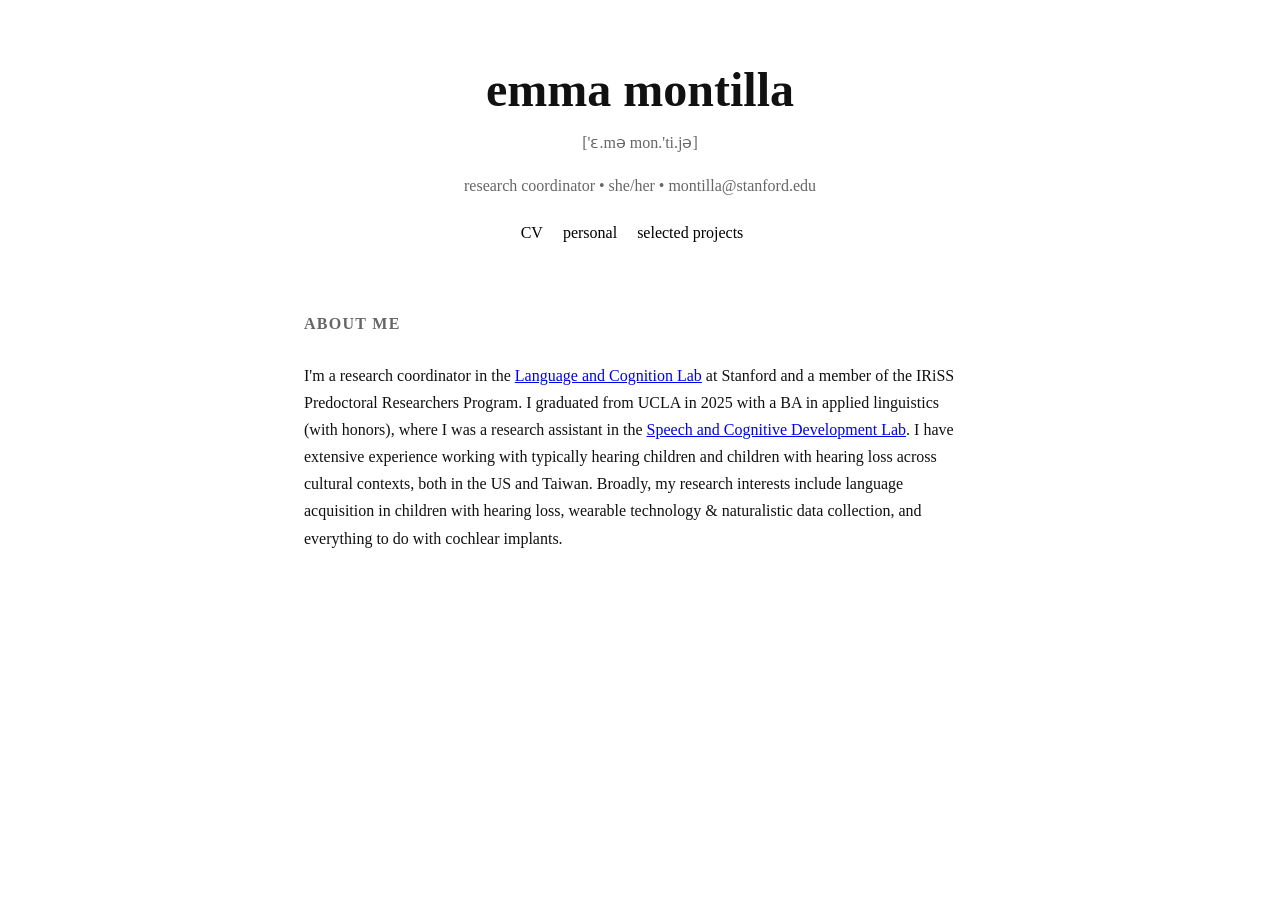
<file: index.html>
<!DOCTYPE html>
<html lang="en">
<head>
  <meta charset="UTF-8" />
  <meta name="viewport" content="width=device-width, initial-scale=1.0" />
  <title>emma montilla</title>

  <link rel="stylesheet" href="style.css" />
</head>
<body>
  <main class="container">

    <header>
      <h1><a href="index.html">emma montilla</a></h1>
      <p class="subtitle">
        ['ɛ.mə mon.'ti.jə]
      </p>
      <p class="subtitle">
        research coordinator • she/her • montilla@stanford.edu
      </p>

      <nav>
        <a href="Montilla_Emma_CV_Sep2026.pdf" target="_blank">CV</a>
        <a href="personal.html">personal</a>
        <a href="projects.html">selected projects</a>
      </nav>
    </header>

    <section>
      <h2>about me</h2>
      <p>
        I'm a research coordinator in the <a href="https://langcog.stanford.edu/">Language and Cognition Lab</a> at Stanford and a member of the IRiSS Predoctoral Researchers Program.
        I graduated from UCLA in 2025 with a BA in applied linguistics (with honors), where I was a research assistant in the <a href="https://spoglab.stanford.edu/">Speech and Cognitive Development Lab</a>.
        I have extensive experience working with typically hearing children and children with hearing loss across cultural contexts, both in the US and Taiwan. 
        Broadly, my research interests include language acquisition in children with hearing loss, wearable technology & naturalistic data collection, and everything to do with cochlear implants. 
    </section>

  </main>
</body>
</html>
</file>
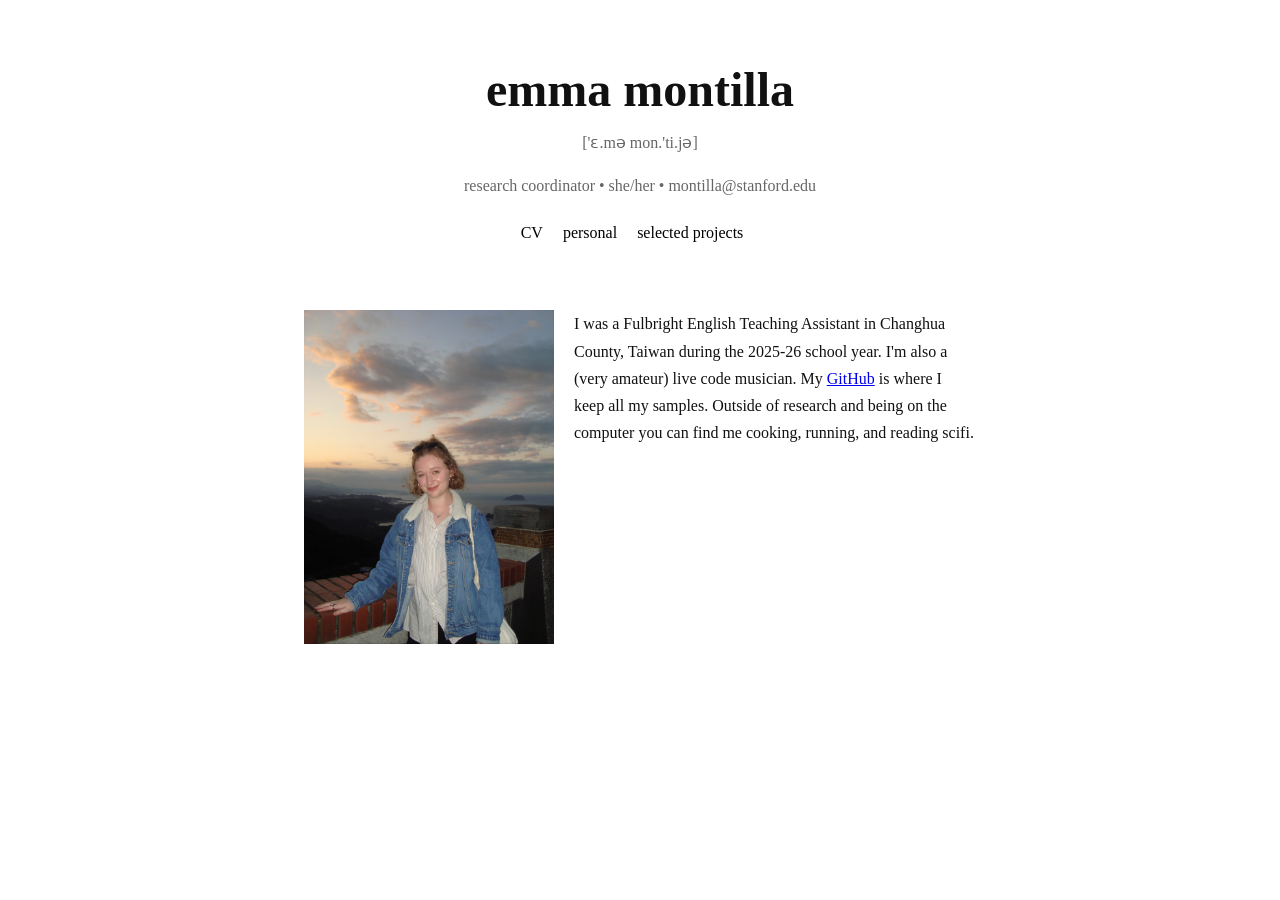
<file: personal.html>
<!DOCTYPE html>
<html lang="en">
<head>
  <meta charset="UTF-8" />
  <meta name="viewport" content="width=device-width, initial-scale=1.0" />
  <title>emma montilla</title>

  <link rel="stylesheet" href="style.css" />

  <style type="text/css">
    .img_left {
      float: left;
      margin-right: 20px;
    }
  </style>

</head>
<body>
  <main class="container">

    <header>
      <h1><a href="index.html">emma montilla</a></h1>
       <p class="subtitle">
        ['ɛ.mə mon.'ti.jə]
      </p>
      <p class="subtitle">
        research coordinator • she/her • montilla@stanford.edu
      </p>

      <nav>
        <a href="Montilla_Emma_CV_Sep2026.pdf" target="_blank">CV</a>
        <a href="personal.html">personal</a>
        <a href="projects.html">selected projects</a>
      </nav>
    </header>

    <section>
      <img class="img_left" src="DSC02886.jpeg" width="250" alt="a photo of Emma on the coast in Jiufen, Taiwan">
      <p>
      I was a Fulbright English Teaching Assistant in Changhua County, Taiwan during the 2025-26 school year. 
     I'm also a (very amateur) live code musician. My <a href="https://github.com/emmonti">GitHub</a> is where I keep all my samples. Outside of research and being on the computer
     you can find me cooking, running, and reading scifi. 
      </p>
    </section>
  </main>
</body>
</html>
</file>
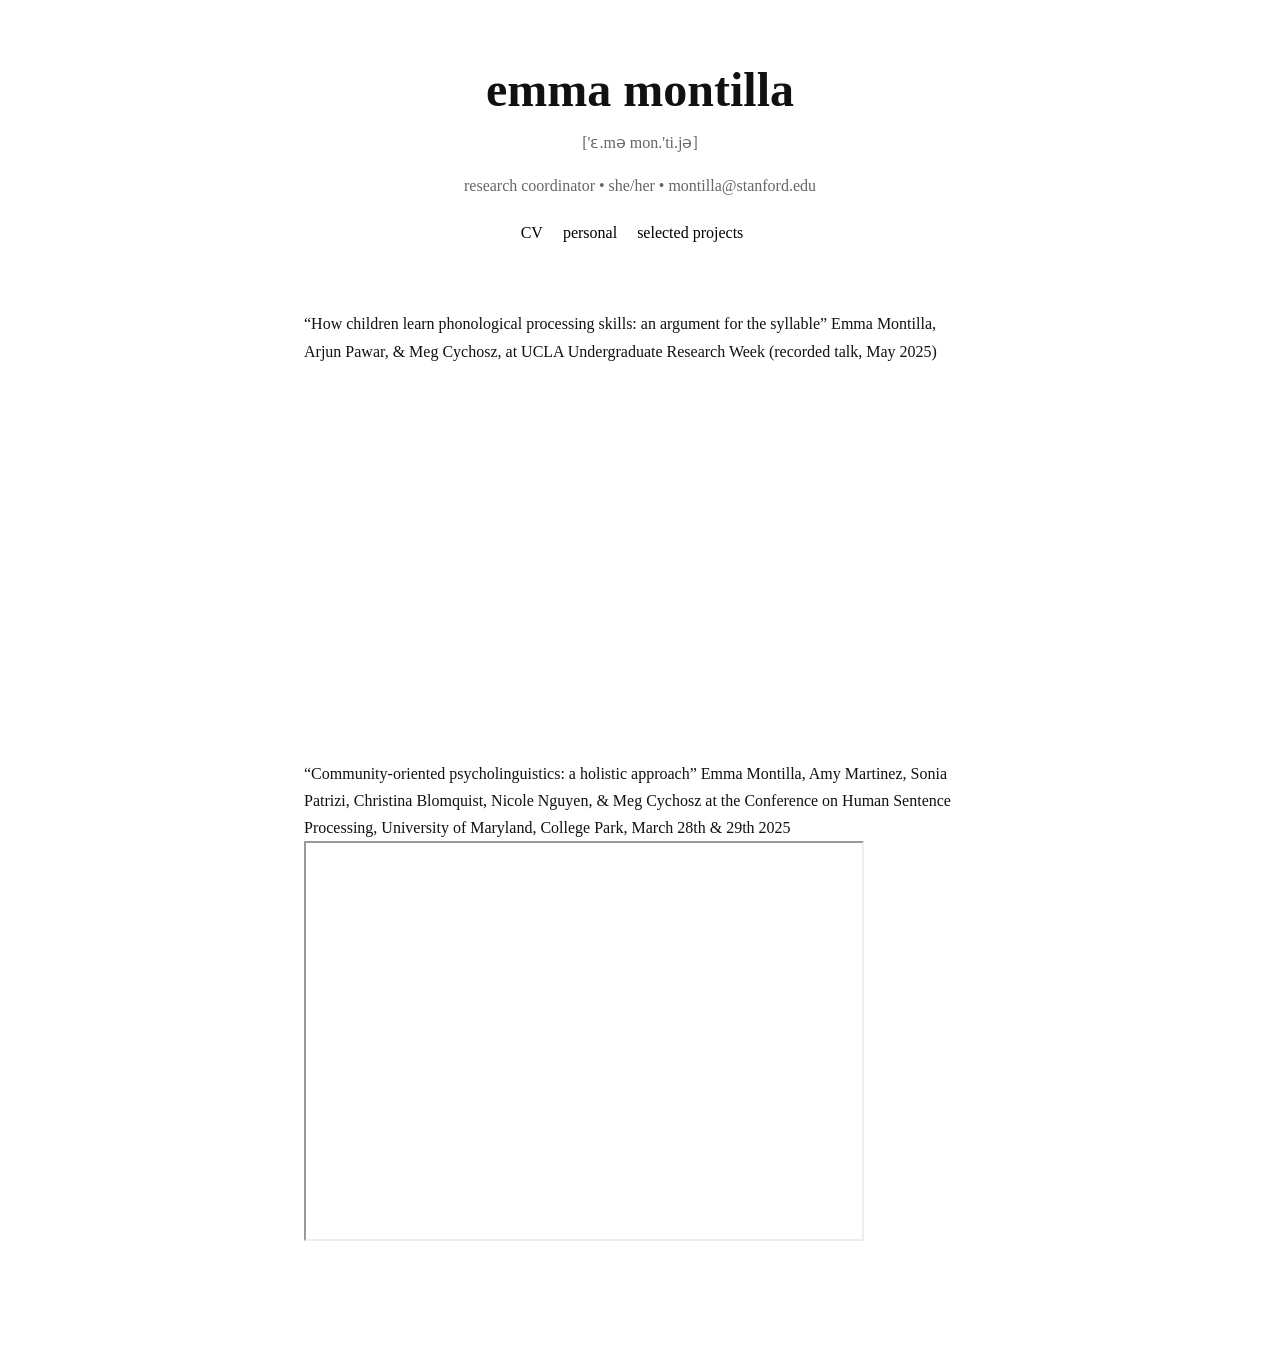
<file: projects.html>
<!DOCTYPE html>
<html lang="en">
<head>
  <meta charset="UTF-8" />
  <meta name="viewport" content="width=device-width, initial-scale=1.0" />
  <title> emma montilla </title>

  <link rel="stylesheet" href="style.css" />
</head>
<body>
  <main class="container">

    <header>
      <h1><a href="index.html">emma montilla</a></h1>
      <p class="subtitle">
        ['ɛ.mə mon.'ti.jə]
      </p>
      <p class="subtitle">
        research coordinator • she/her • montilla@stanford.edu
      </p>

      <nav>
        <a href="Montilla_Emma_CV_Sep2026.pdf" target="_blank">CV</a>
        <a href="personal.html">personal</a>
        <a href="projects.html">selected projects</a>
      </nav>
    </header>

    <section>
      <p>
“How children learn phonological processing skills: an argument for the
syllable” Emma Montilla, Arjun Pawar, & Meg Cychosz, at UCLA
Undergraduate Research Week (recorded talk, May 2025)
      </p>
      <p>
        <iframe width="560" height="315" src="https://www.youtube.com/embed/OmWt9QuDSWs?si=9nRjBUVX65cVP5W5" frameborder="0" 
        allow="accelerometer; autoplay; clipboard-write; encrypted-media; gyroscope; picture-in-picture; web-share" 
        referrerpolicy="strict-origin-when-cross-origin" 
        allowfullscreen></iframe>
      </p>
    </section>
    <section>
      <p>
“Community-oriented psycholinguistics: a holistic approach” Emma
Montilla, Amy Martinez, Sonia Patrizi, Christina Blomquist, Nicole
Nguyen, & Meg Cychosz at the Conference on Human Sentence
Processing, University of Maryland, College Park, March 28th & 29th
2025

<iframe src="Montilla HSP 2025 poster v2.pdf" width="560" height="400"border:none;">
    </p>
</iframe>
      </p>
    </section>

  </main>
</body>
</html>
</file>
<file: style.css>
:root {
  --bg: #ffffff;
  --text: #111111;
  --muted: #666666;
  --border: #eaeaea;
  --accent: #000000;
}

* {
  box-sizing: border-box;
}

body {
  margin: 0;
  font-family: Georgia, serif;

  background: var(--bg);
  color: var(--text);
  line-height: 1.7;
}

.container {
  max-width: 720px;
  margin: 0 auto;
  padding: 64px 24px;
}

header {
  margin-bottom: 64px;
  text-align: center;
}

h1 {
  margin: 0;
  font-size: 3rem;
  line-height: 1.1;
}

h1 a {
  color: var(--text);
  text-decoration: none;
}

.subtitle {
  color: var(--muted);
  margin-top: 12px;
}

nav {
  margin-top: 20px;
}

nav a {
  margin-right: 16px;
  color: var(--accent);
  text-decoration: none;
}

nav a:hover {
  text-decoration: underline;
}

section {
  margin-bottom: 56px;
}

h2 {
  font-size: 1rem;
  text-transform: uppercase;
  letter-spacing: 0.08em;
  margin-bottom: 24px;
  color: var(--muted);
}

article {
  margin-bottom: 32px;
}

.job-header {
  display: flex;
  justify-content: space-between;
  gap: 20px;
  flex-wrap: wrap;
}

.company {
  color: var(--muted);
  margin-top: 4px;
}

ul {
  padding-left: 20px;
}

.skills {
  display: flex;
  flex-wrap: wrap;
  gap: 10px;
}

.left-image {
  float: left;
  margin-right: 24px;
  margin-bottom: 16px;
}

.skills span {
  border: 1px solid var(--border);
  padding: 6px 12px;
  border-radius: 999px;
  font-size: 0.95rem;
}

@media (max-width: 640px) {
  h1 {
    font-size: 2.2rem;
  }

  .container {
    padding: 40px 20px;
  }
}
</file>
